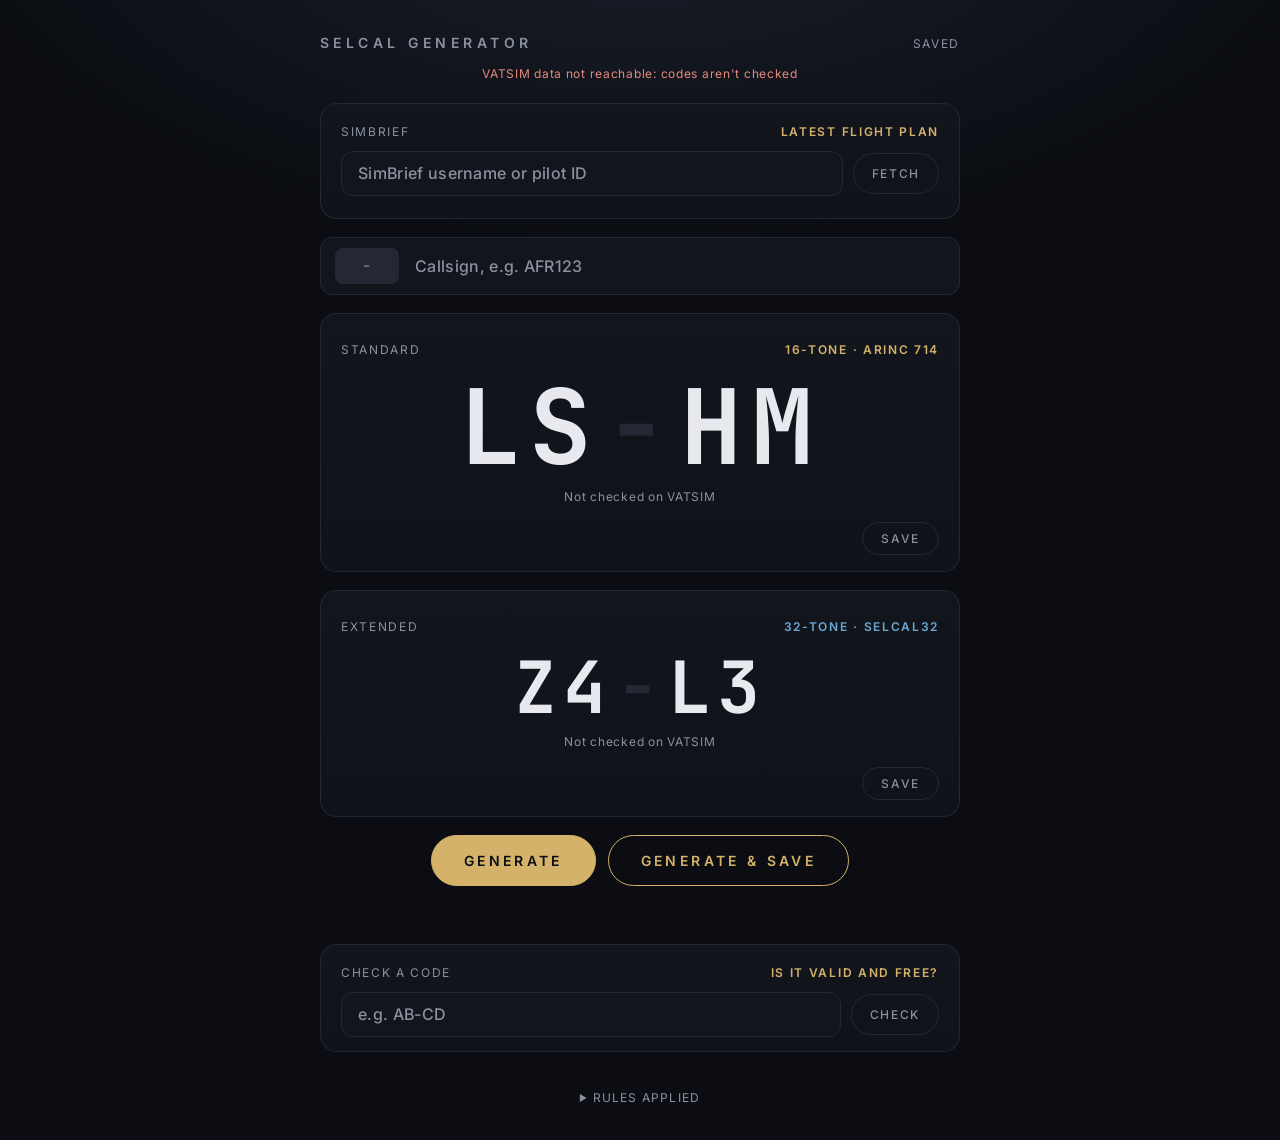
<file: index.html>
<!doctype html>
<html lang="en">
<head>
<meta charset="utf-8">
<meta name="viewport" content="width=device-width, initial-scale=1">
<title>SELCAL Generator</title>
<link rel="preconnect" href="https://fonts.googleapis.com">
<link href="https://fonts.googleapis.com/css2?family=JetBrains+Mono:wght@500;700&family=Inter:wght@400;500;600&display=swap" rel="stylesheet">
<link rel="stylesheet" href="style.css?v=2">
</head>
<body>
<main>
  <header>
    <h1>SELCAL Generator</h1>
    <nav><a href="saved.html">Saved <b id="count"></b></a></nav>
  </header>
  <div class="feed" id="feed" role="status">Loading VATSIM flight plans…</div>

  <section class="card sb">
    <div class="label"><span>SimBrief</span><b>Latest flight plan</b></div>
    <div class="sb-row">
      <label class="field">
        <input id="sb-user" placeholder="SimBrief username or pilot ID" aria-label="SimBrief username or pilot ID" autocomplete="off" autocapitalize="off" spellcheck="false">
      </label>
      <button class="ghost" id="sb-go">Fetch</button>
    </div>
    <div class="sb-result" id="sb-result" hidden></div>
    <div class="hint" id="sb-hint"></div>
  </section>

  <label class="field">
    <div class="tile" id="tile">–</div>
    <input id="callsign" placeholder="Callsign, e.g. AFR123" aria-label="Callsign" autocomplete="off" autocapitalize="characters" spellcheck="false">
    <span class="airline" id="airline"></span>
  </label>

  <section class="card">
    <div class="label"><span>Standard</span><b>16-tone · ARINC 714</b></div>
    <div class="code" id="std" title="Click to copy">––-––</div>
    <div class="status" id="std-status"></div>
    <div class="card-foot">
      <div class="hint" id="std-hint"></div>
      <button class="ghost" id="std-save">Save</button>
    </div>
  </section>

  <section class="card ext">
    <div class="label"><span>Extended</span><b>32-tone · SELCAL32</b></div>
    <div class="code small" id="ext" title="Click to copy">––-––</div>
    <div class="status" id="ext-status"></div>
    <div class="card-foot">
      <div class="hint" id="ext-hint"></div>
      <button class="ghost" id="ext-save">Save</button>
    </div>
  </section>

  <div class="actions">
    <button class="primary" id="gen">Generate</button>
    <button class="primary outline" id="gen-save">Generate &amp; Save</button>
  </div>
  <div class="hint message" id="message" role="status"></div>

  <section class="card check">
    <div class="label"><span>Check a code</span><b>Is it valid and free?</b></div>
    <div class="sb-row">
      <label class="field">
        <input id="check-in" placeholder="e.g. AB-CD" aria-label="Code to check" autocomplete="off" autocapitalize="characters" spellcheck="false">
      </label>
      <button class="ghost" id="check-go">Check</button>
    </div>
    <div class="check-result" id="check-result" hidden></div>
  </section>

  <footer>
    <details>
      <summary>Rules applied</summary>
      <ul>
        <li>Four tones in two pairs, written <code>AB-CD</code>.</li>
        <li>Standard tones: <code>A B C D E F G H J K L M P Q R S</code> (no I, N or O).</li>
        <li>No tone may appear more than once in a code.</li>
        <li>Within each pair, tones are in ascending order (<code>AB</code> valid, <code>BA</code> not).</li>
        <li>Extended (SELCAL32) adds <code>T U V W X Y Z</code> and <code>1–9</code>. Extended codes here always contain at least one new tone, so they never overlap the standard set.</li>
        <li>New codes are checked against every flight plan on VATSIM (online and prefiled, read from the <code>SEL/</code> remark), so no one else is using them. <code>AB-CD</code> and <code>CD-AB</code> count as the same code.</li>
      </ul>
      <p>Your SimBrief username stays in this browser. For simulation only: real SELCAL codes are assigned to aircraft by the registrar (Aviation Spectrum Resources Inc.), not self-generated.</p>
    </details>
  </footer>
</main>

<script src="shared.js?v=3"></script>
<script>
  function randInt(n) {
    const a = new Uint32Array(1);
    crypto.getRandomValues(a);
    return a[0] % n;
  }

  function pickDistinct(set, k) {
    const pool = set.slice();
    for (let i = pool.length - 1; i > 0; i--) {
      const j = randInt(i + 1);
      [pool[i], pool[j]] = [pool[j], pool[i]];
    }
    return pool.slice(0, k);
  }

  function makeCode(set, mustInclude) {
    let tones;
    do {
      tones = pickDistinct(set, 4);
    } while (mustInclude && !tones.some(t => mustInclude.includes(t)));
    const order = t => set.indexOf(t);
    const p1 = tones.slice(0, 2).sort((a, b) => order(a) - order(b));
    const p2 = tones.slice(2, 4).sort((a, b) => order(a) - order(b));
    return p1.join("") + "-" + p2.join("");
  }

  // a code nobody on VATSIM uses (when the VATSIM data is loaded)
  function makeFreeCode(set, mustInclude) {
    let code;
    for (let i = 0; i < 500; i++) {
      code = makeCode(set, mustInclude);
      if (!vatsim || !vatsim.used.has(codeKey(code))) break;
    }
    return code;
  }

  const $ = id => document.getElementById(id);
  const input = $("callsign");

  function render(el, code) {
    el.classList.add("flash");
    el.dataset.code = code;
    setTimeout(() => {
      el.innerHTML = codeHtml(code);
      el.classList.remove("flash");
    }, 180);
  }

  function setStatus(el, code, exclude) {
    if (!code) { el.textContent = ""; el.className = "status"; return; }
    const u = usedText(usedBy(code, exclude));
    el.textContent = u.text;
    el.className = "status " + u.cls;
  }

  function showStatuses() {
    const me = [input.value, sbPlan && sbPlan.callsign];
    setStatus($("std-status"), $("std").dataset.code, me);
    setStatus($("ext-status"), $("ext").dataset.code, me);
    if (sbPlan && sbPlan.selcal) setStatus($("sb-status"), sbPlan.selcal, sbPlan.callsign);
    if (checked) setStatus($("check-status"), checked, [input.value, sbPlan && sbPlan.callsign]);
  }

  function setHint(id, text, isError) {
    const hint = $(id + "-hint");
    hint.textContent = text;
    hint.classList.toggle("error", !!isError);
  }

  function setMessage(text, isError) {
    const message = $("message");
    message.textContent = text;
    message.classList.toggle("error", !!isError);
  }

  function showFeed() {
    $("feed").textContent = vatsim ? `VATSIM: ${vatsim.count} flight plans checked` : "VATSIM data not reachable: codes aren't checked";
    $("feed").classList.toggle("error", !vatsim);
  }

  function refreshVatsim(force) {
    return loadVatsim(force).then(() => { showFeed(); showStatuses(); }).catch(() => { showFeed(); });
  }

  let generatedAt;

  function generate() {
    generatedAt = Date.now();
    const std = makeFreeCode(STD), ext = makeFreeCode(EXT, EXT_NEW);
    render($("std"), std);
    render($("ext"), ext);
    setHint("std", "");
    setHint("ext", "");
    setMessage("");
    showStatuses();
    refreshVatsim();          // refreshes the check if the data is older than a minute
  }

  function callsignError(callsign) {
    return callsign ? "Callsigns are 2–7 letters or digits" : "Enter a callsign first";
  }

  function generateAndSave() {
    const callsign = input.value;
    if (!isValidCallsign(callsign)) {
      setMessage(callsignError(callsign), true);
      input.focus();
      return;
    }
    if (entriesFor(callsign).length >= MAX_PER_CALLSIGN) {
      setMessage(tooManyMessage(callsign), true);
      return;
    }
    generate();
    const codes = { std: $("std").dataset.code, ext: $("ext").dataset.code };
    if (saveEntry(callsign, generatedAt, codes) === "saved") {
      setMessage(`Saved to ${callsign} for 24 hours · entry ${entriesFor(callsign).length} of ${MAX_PER_CALLSIGN}`);
      updateCount();
    } else {
      setMessage("This browser is blocking storage, so it wasn't saved", true);
    }
  }

  function updateCount() {
    const n = loadSaved().length;
    $("count").textContent = n || "";
  }

  // save one code (SimBrief or "Check a code") to a callsign
  function saveOne(callsign, code, hintEl) {
    const say = (t, err) => { hintEl.textContent = t; hintEl.classList.toggle("error", !!err); };
    if (!isValidCallsign(callsign)) { say(callsignError(callsign), true); input.focus(); return; }
    const result = saveEntry(callsign, Date.now(), { [isExtended(code) ? "ext" : "std"]: code });
    if (result === "saved") { say(`Saved to ${callsign} for 24 hours`); updateCount(); }
    else if (result === "limit") say(tooManyMessage(callsign), true);
    else say("This browser is blocking storage, so it wasn't saved", true);
  }

  input.addEventListener("input", () => {
    const callsign = normalizeCallsign(input.value);
    input.value = callsign;
    const airline = airlineFor(callsign);
    $("airline").textContent = airline ? airline.name : "";
    fillTile($("tile"), callsign);
    showStatuses();
  });

  ["std", "ext"].forEach(id => {
    const el = $(id);
    el.addEventListener("click", () => {
      if (!el.dataset.code) return;
      navigator.clipboard?.writeText(el.dataset.code).then(() => {
        setHint(id, "Copied");
      }).catch(() => {});
    });

    $(id + "-save").addEventListener("click", () => {
      const callsign = input.value;
      if (!isValidCallsign(callsign)) {
        setHint(id, callsignError(callsign), true);
        input.focus();
        return;
      }
      const result = saveEntry(callsign, generatedAt, { [id]: el.dataset.code });
      if (result === "saved") {
        setHint(id, `Saved to ${callsign} for 24 hours`);
        updateCount();
      } else if (result === "limit") {
        setHint(id, tooManyMessage(callsign), true);
      } else {
        setHint(id, "This browser is blocking storage, so it wasn't saved", true);
      }
    });
  });

  // ---------- SimBrief ----------
  let sbPlan = null;
  const sbUser = $("sb-user");
  sbUser.value = simbriefUser();

  async function loadSimbrief() {
    const user = sbUser.value.trim();
    $("sb-hint").textContent = "Fetching your latest SimBrief flight plan…";
    $("sb-hint").classList.remove("error");
    $("sb-go").disabled = true;
    try {
      sbPlan = await fetchSimbrief(user);
      setSimbriefUser(user);
      await refreshVatsim();
      const route = [sbPlan.departure && sbPlan.arrival ? `${sbPlan.departure} → ${sbPlan.arrival}` : "", sbPlan.aircraft, sbPlan.reg].filter(Boolean).join(" · ");
      $("sb-result").innerHTML = `<div class="sb-top"><button class="sb-cs" id="sb-cs" title="Use this callsign">${sbPlan.callsign || "–"}</button><span>${route}</span></div>` +
        (sbPlan.selcal
          ? `<div class="sb-code"><span class="code tiny" data-code="${sbPlan.selcal}" title="Click to copy">${codeHtml(sbPlan.selcal)}</span><span class="status" id="sb-status"></span><button class="ghost" id="sb-save">Save</button></div>`
          : `<p class="hint">No SELCAL in this flight plan. Generate one below and add it in SimBrief.</p>`);
      $("sb-result").hidden = false;
      $("sb-hint").textContent = "";
      showStatuses();
    } catch (e) {
      $("sb-hint").textContent = e.message;
      $("sb-hint").classList.add("error");
    } finally {
      $("sb-go").disabled = false;
    }
  }
  $("sb-go").addEventListener("click", loadSimbrief);
  sbUser.addEventListener("keydown", e => { if (e.key === "Enter") { e.preventDefault(); loadSimbrief(); } });
  $("sb-result").addEventListener("click", e => {
    if (e.target.closest("#sb-cs") && sbPlan && sbPlan.callsign) {
      input.value = sbPlan.callsign;
      input.dispatchEvent(new Event("input"));
    } else if (e.target.closest("#sb-save") && sbPlan) {
      saveOne(sbPlan.callsign, sbPlan.selcal, $("sb-hint"));
    } else if (e.target.closest("[data-code]")) {
      navigator.clipboard?.writeText(sbPlan.selcal).then(() => { $("sb-hint").textContent = "Copied"; }).catch(() => {});
    }
  });

  // ---------- Check a code ----------
  let checked = null;
  async function check() {
    const res = $("check-result");
    res.hidden = false;
    try {
      checked = validateCode($("check-in").value);
      $("check-in").value = checked;
      res.innerHTML = `<div class="sb-code"><span class="code tiny">${codeHtml(checked)}</span><span class="status" id="check-status">Checking…</span><button class="ghost" id="check-save">Save</button></div><div class="hint" id="check-hint"></div>`;
      await refreshVatsim();
      showStatuses();
    } catch (e) {
      checked = null;
      res.innerHTML = `<div class="hint error">${e.message}</div>`;
    }
  }
  $("check-go").addEventListener("click", check);
  $("check-in").addEventListener("keydown", e => { if (e.key === "Enter") { e.preventDefault(); check(); } });
  $("check-result").addEventListener("click", e => {
    if (e.target.closest("#check-save") && checked) saveOne(input.value, checked, $("check-hint"));
  });

  $("gen").addEventListener("click", generate);
  $("gen-save").addEventListener("click", generateAndSave);
  document.addEventListener("keydown", e => {
    if (e.target === document.body && (e.code === "Space" || e.code === "Enter")) { e.preventDefault(); generate(); }
  });
  window.addEventListener("storage", updateCount);
  window.addEventListener("pageshow", updateCount);

  // first codes straight away; once the VATSIM data arrives, codes already in use are replaced
  generate();
  refreshVatsim().then(() => {
    if (!vatsim) return;
    if (vatsim.used.has(codeKey($("std").dataset.code)) || vatsim.used.has(codeKey($("ext").dataset.code))) generate();
  });
  setInterval(() => refreshVatsim(true), VATSIM_MAX_AGE);
</script>
</body>
</html>
</file>
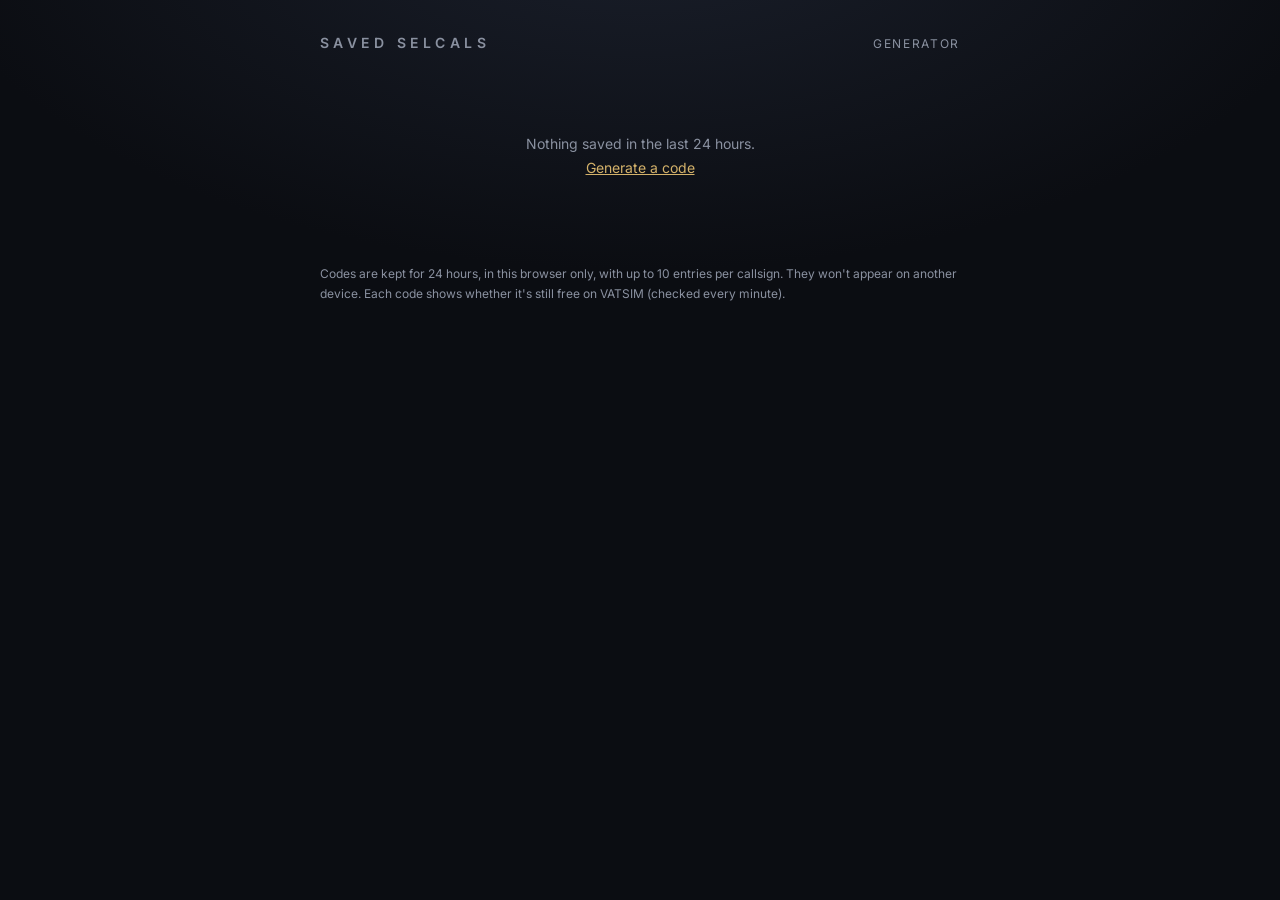
<file: saved.html>
<!doctype html>
<html lang="en">
<head>
<meta charset="utf-8">
<meta name="viewport" content="width=device-width, initial-scale=1">
<title>Saved SELCALs</title>
<link rel="preconnect" href="https://fonts.googleapis.com">
<link href="https://fonts.googleapis.com/css2?family=JetBrains+Mono:wght@500;700&family=Inter:wght@400;500;600&display=swap" rel="stylesheet">
<link rel="stylesheet" href="style.css?v=2">
</head>
<body>
<main>
  <header>
    <h1>Saved SELCALs</h1>
    <nav><a href="index.html">Generator</a></nav>
  </header>

  <label class="field" id="search">
    <input id="filter" placeholder="Find a callsign, airline or code" aria-label="Find a saved code" autocomplete="off" spellcheck="false">
  </label>

  <ul class="list" id="list"></ul>
  <div class="empty" id="empty" hidden></div>

  <footer>Codes are kept for 24 hours, in this browser only, with up to 10 entries per callsign. They won't appear on another device. Each code shows whether it's still free on VATSIM (checked every minute).</footer>
</main>

<script src="shared.js?v=3"></script>
<script>
  const list = document.getElementById("list");
  const empty = document.getElementById("empty");
  const filter = document.getElementById("filter");

  function buildRow(entry, saved) {
    const airline = airlineFor(entry.callsign);
    const repeated = saved.filter(e => e.callsign === entry.callsign).length > 1;
    const row = document.createElement("li");
    row.className = "row";

    const tile = document.createElement("div");
    tile.className = "tile";
    fillTile(tile, entry.callsign);

    const who = document.createElement("div");
    who.className = "who";
    const callsign = document.createElement("strong");
    callsign.textContent = entry.callsign;
    const meta = document.createElement("span");
    meta.textContent = [
      airline && airline.name,
      repeated && "Generated " + formatGenerated(entry.generated),
      timeLeft(entry.expires)
    ].filter(Boolean).join(" · ");
    who.append(callsign, meta);

    const codes = document.createElement("div");
    codes.className = "codes";
    ["std", "ext"].filter(type => entry[type]).forEach(type => {
      const line = document.createElement("div");
      const tag = document.createElement("span");
      tag.className = "tag " + type;
      tag.textContent = type.toUpperCase();
      const code = document.createElement("div");
      code.className = "code";
      code.title = "Click to copy";
      code.innerHTML = codeHtml(entry[type]);
      code.addEventListener("click", () => {
        navigator.clipboard?.writeText(entry[type]).then(() => {
          meta.textContent = "Copied";
          setTimeout(draw, 1200);
        }).catch(() => {});
      });
      // is it still free on VATSIM? (someone may have filed it since)
      const used = usedBy(entry[type], entry.callsign);
      if (used !== null) {
        const st = document.createElement("span");
        st.className = "status small " + (used.length ? "taken" : "free");
        st.textContent = used.length ? "used by " + used[0].callsign + (used.length > 1 ? ` +${used.length - 1}` : "") : "free";
        st.title = usedText(used).text;
        line.append(st);
      }
      line.append(tag, code);
      codes.append(line);
    });

    const remove = document.createElement("button");
    remove.className = "remove";
    remove.textContent = "×";
    remove.title = "Remove";
    remove.setAttribute("aria-label", `Remove entry from ${entry.callsign}`);
    remove.addEventListener("click", () => {
      removeEntry(entry.callsign, entry.generated);
      draw();
    });

    row.append(tile, who, codes, remove);
    return row;
  }

  function draw() {
    const saved = loadSaved();
    const term = filter.value.trim().toUpperCase();
    const shown = saved.filter(e => {
      const airline = airlineFor(e.callsign);
      return `${e.callsign} ${airline ? airline.name : ""} ${e.std || ""} ${e.ext || ""}`.toUpperCase().includes(term);
    });

    document.getElementById("search").hidden = !saved.length;
    list.replaceChildren(...shown.map(e => buildRow(e, saved)));
    empty.hidden = shown.length > 0;
    if (!saved.length) {
      empty.innerHTML = 'Nothing saved in the last 24 hours.<br><a href="index.html">Generate a code</a>';
    } else if (!shown.length) {
      empty.textContent = "No saved code matches that search.";
    }
  }

  filter.addEventListener("input", draw);
  window.addEventListener("storage", draw);
  window.addEventListener("pageshow", draw);
  setInterval(draw, 60000);
  // VATSIM check of the saved codes (refreshed every minute)
  const check = force => loadVatsim(force).then(draw).catch(() => {});
  check();
  setInterval(() => check(true), VATSIM_MAX_AGE);
</script>
</body>
</html>
</file>
<file: style.css>
:root {
  --bg: #0b0d12;
  --panel: #12151c;
  --line: #232834;
  --text: #e7e9ee;
  --muted: #8a91a0;
  --accent: #d4b26a;
  --accent-2: #6aa8d4;
  --error: #e58a7b;
}
* { box-sizing: border-box; }
[hidden] { display: none !important; }
html, body { margin: 0; }
body {
  min-height: 100vh;
  background: #0b0d12 radial-gradient(1200px 600px at 50% -10%, #1a1f2b 0%, var(--bg) 60%) no-repeat;
  color: var(--text);
  font-family: Inter, system-ui, sans-serif;
  display: flex;
  justify-content: center;
  padding: 32px 16px;
}
main { width: 100%; max-width: 640px; text-align: center; }
a { color: inherit; }

header {
  display: flex;
  justify-content: space-between;
  align-items: baseline;
  gap: 16px;
  margin-bottom: 32px;
}
header h1 {
  font-weight: 600;
  letter-spacing: .32em;
  font-size: 14px;
  text-transform: uppercase;
  color: var(--muted);
  margin: 0;
}
nav a {
  font-size: 12px;
  letter-spacing: .14em;
  text-transform: uppercase;
  color: var(--muted);
  text-decoration: none;
  white-space: nowrap;
}
nav a:hover { color: var(--text); }
nav a b { color: var(--accent); font-weight: 600; }

.card {
  background: linear-gradient(180deg, var(--panel), #0f1218);
  border: 1px solid var(--line);
  border-radius: 16px;
  padding: 28px 20px 16px;
  margin-bottom: 18px;
}
.label {
  display: flex;
  justify-content: space-between;
  align-items: baseline;
  gap: 12px;
  font-size: 12px;
  letter-spacing: .14em;
  text-transform: uppercase;
  color: var(--muted);
  margin-bottom: 18px;
}
.label b { color: var(--accent); font-weight: 600; }
.card.ext .label b { color: var(--accent-2); }
.code {
  font-family: "JetBrains Mono", ui-monospace, monospace;
  font-weight: 700;
  font-size: clamp(48px, 15vw, 104px);
  letter-spacing: .08em;
  line-height: 1;
  color: var(--text);
  cursor: pointer;
  user-select: all;
  transition: opacity .2s ease, transform .2s ease;
}
.code.small { font-size: clamp(36px, 11vw, 72px); }
.code.flash { opacity: 0; transform: translateY(4px); }
.code .dash { color: var(--line); margin: 0 .05em; }

.card-foot {
  display: flex;
  justify-content: space-between;
  align-items: center;
  gap: 12px;
  margin-top: 16px;
  min-height: 34px;
}
.hint { font-size: 12px; color: var(--muted); text-align: left; }
.hint.error { color: var(--error); }

.field {
  display: flex;
  align-items: center;
  gap: 14px;
  background: var(--panel);
  border: 1px solid var(--line);
  border-radius: 12px;
  padding: 10px 14px;
  margin-bottom: 18px;
  transition: border-color .15s ease;
}
.field:focus-within { border-color: var(--muted); }
.field input {
  flex: 1;
  min-width: 0;
  background: none;
  border: 0;
  outline: 0;
  color: var(--text);
  font: 500 16px "JetBrains Mono", ui-monospace, monospace;
  letter-spacing: .08em;
}
.field input::placeholder { color: var(--muted); letter-spacing: .02em; font-family: Inter, system-ui, sans-serif; }
.field .airline { font-size: 12px; color: var(--muted); text-align: right; }

.tile {
  flex: none;
  width: 64px;
  height: 36px;
  border-radius: 8px;
  display: flex;
  align-items: center;
  justify-content: center;
  background: var(--line);
  color: var(--muted);
  font: 500 12px "JetBrains Mono", ui-monospace, monospace;
  letter-spacing: .06em;
  overflow: hidden;
}
.tile.logo { background: #f4f5f7; }
.tile img { display: block; max-width: 56px; max-height: 28px; }

button {
  font-family: Inter, sans-serif;
  cursor: pointer;
  border: 0;
  transition: filter .15s ease, transform .1s ease, color .15s ease, border-color .15s ease;
}
button:active { transform: scale(.98); }
.actions {
  display: flex;
  flex-wrap: wrap;
  justify-content: center;
  gap: 12px;
  margin-top: 4px;
}
.hint.message { margin-top: 14px; min-height: 18px; text-align: center; }
.primary {
  font-weight: 600;
  font-size: 14px;
  letter-spacing: .24em;
  text-transform: uppercase;
  color: #0b0d12;
  background: var(--accent);
  border: 1px solid var(--accent);
  border-radius: 999px;
  padding: 16px 32px;
}
.primary:hover { filter: brightness(1.08); }
.primary.outline { color: var(--accent); background: none; }
.ghost {
  flex: none;
  font-weight: 500;
  font-size: 12px;
  letter-spacing: .14em;
  text-transform: uppercase;
  color: var(--muted);
  background: none;
  border: 1px solid var(--line);
  border-radius: 999px;
  padding: 8px 18px;
}
.ghost:hover { color: var(--text); border-color: var(--muted); }

footer {
  margin-top: 36px;
  font-size: 12px;
  line-height: 1.7;
  color: var(--muted);
  text-align: left;
}
footer summary { cursor: pointer; text-align: center; letter-spacing: .1em; text-transform: uppercase; }
footer ul { padding-left: 18px; }
footer code { font-family: "JetBrains Mono", monospace; color: var(--text); }

.list { list-style: none; margin: 0; padding: 0; text-align: left; }
.row {
  display: grid;
  grid-template-columns: auto minmax(0, 1fr) auto auto;
  align-items: center;
  gap: 14px;
  padding: 16px 0;
  border-bottom: 1px solid var(--line);
}
.row .who strong {
  display: block;
  font: 500 16px "JetBrains Mono", ui-monospace, monospace;
  letter-spacing: .08em;
}
.row .who span { display: block; margin-top: 3px; font-size: 12px; color: var(--muted); }
.codes { display: grid; gap: 6px; }
.codes > div { display: flex; justify-content: flex-end; align-items: center; gap: 10px; }
.tag { font-size: 10px; letter-spacing: .14em; color: var(--accent); }
.tag.ext { color: var(--accent-2); }
.row .code { font-size: 28px; white-space: nowrap; }
.row .remove {
  width: 28px;
  height: 28px;
  padding: 0;
  border-radius: 50%;
  background: none;
  color: var(--muted);
  font-size: 18px;
  line-height: 1;
}
.row .remove:hover { color: var(--error); }
.empty { padding: 48px 0; color: var(--muted); font-size: 14px; text-align: center; line-height: 1.7; }
.empty a { color: var(--accent); }

@media (max-width: 480px) {
  .row { grid-template-columns: auto minmax(0, 1fr) auto; }
  .codes { grid-column: 1 / 3; grid-row: 2; }
  .codes > div { justify-content: flex-start; }
  .row .remove { grid-column: 3; grid-row: 1; }
  .field .airline { display: none; }
}

/* ---------- VATSIM check, SimBrief, check a code ---------- */
.feed { margin: -18px 0 22px; font-size: 12px; letter-spacing: .06em; color: var(--muted); }
.feed.error { color: var(--error); }
.status { margin-top: 10px; font-size: 12px; letter-spacing: .06em; color: var(--muted); min-height: 16px; }
.status.free { color: #7fcf9f; }
.status.taken { color: var(--error); font-weight: 600; }
.status.small { margin: 0; font-size: 11px; min-height: 0; }
.card.sb, .card.check { padding: 20px 20px 14px; text-align: left; }
.card.sb .label, .card.check .label { margin-bottom: 12px; }
.card.check { margin-top: 26px; }
.sb-row { display: flex; gap: 10px; align-items: center; }
.sb-row .field { flex: 1; margin: 0; }
.sb-row .ghost { padding: 12px 18px; }
.ghost:disabled { opacity: .5; }
.sb-result, .check-result { margin-top: 14px; }
.sb-top { display: flex; align-items: baseline; gap: 12px; flex-wrap: wrap; font-size: 12px; color: var(--muted); }
.sb-cs { background: none; padding: 0; color: var(--text); font: 500 16px "JetBrains Mono", ui-monospace, monospace; letter-spacing: .08em; border-bottom: 1px dashed var(--line); }
.sb-cs:hover { border-color: var(--muted); }
.sb-code { display: flex; align-items: center; gap: 14px; margin-top: 10px; flex-wrap: wrap; }
.sb-code .status { margin: 0; flex: 1; }
.code.tiny { font-size: 30px; }
.card.sb .hint, .card.check .hint { margin-top: 8px; }
</file>
